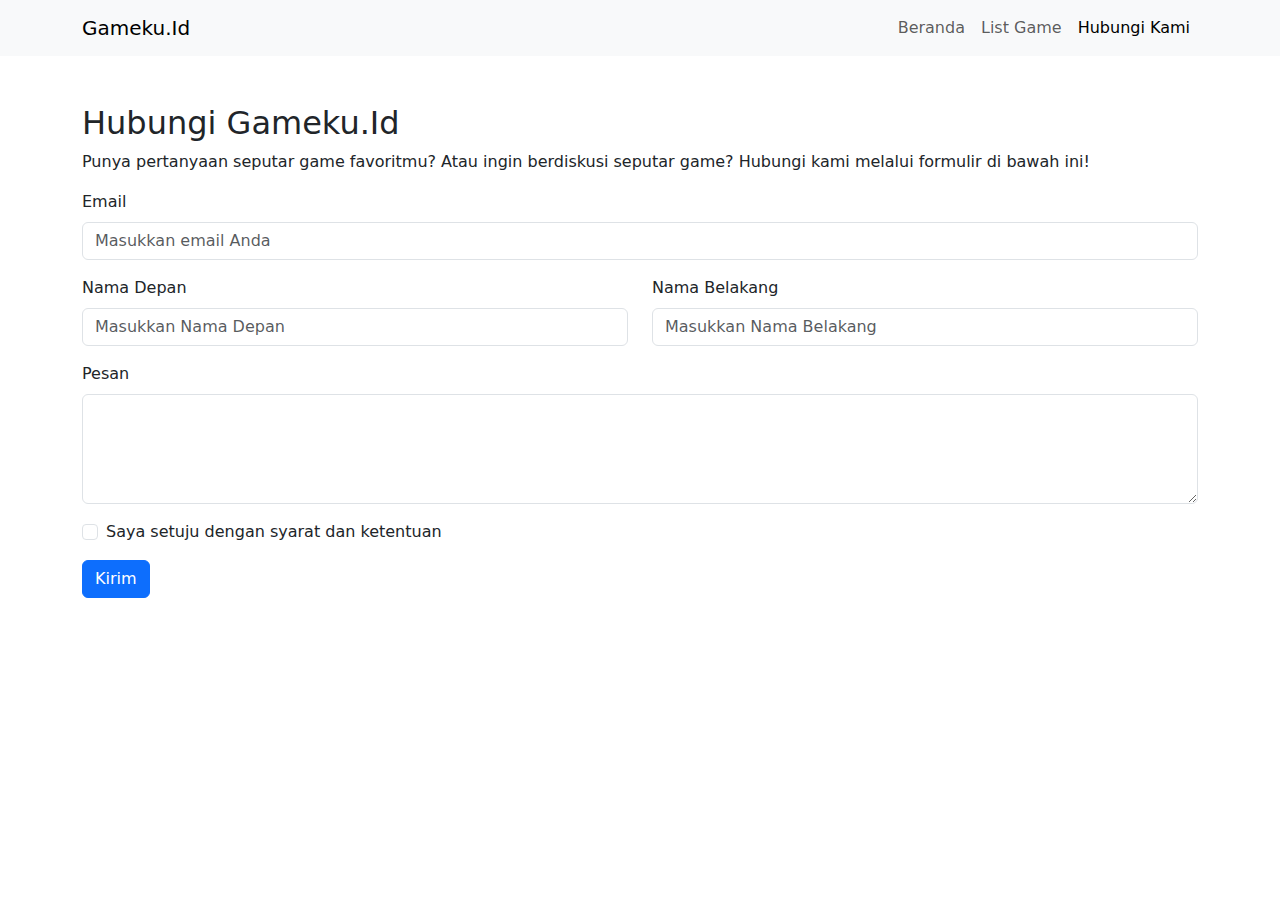
<file: Tugas 3/kontak-kami.html>
<!DOCTYPE html>
<html lang="id">
<head>
    <meta charset="UTF-8">
    <meta name="viewport" content="width=device-width, initial-scale=1">
    <title>Hubungi Kami - Gameku.Id</title>
    <link href="https://cdn.jsdelivr.net/npm/bootstrap@5.3.0/dist/css/bootstrap.min.css" rel="stylesheet">
</head>

<body>
    <!-- Navbar -->
    <nav class="navbar navbar-expand-lg navbar-light bg-light">
        <div class="container">
            <a class="navbar-brand" href="index.html">Gameku.Id</a>
            <button class="navbar-toggler" type="button" data-bs-toggle="collapse" data-bs-target="#navbarNav">
                <span class="navbar-toggler-icon"></span>
            </button>
            <div class="collapse navbar-collapse" id="navbarNav">
                <ul class="navbar-nav ms-auto">
                    <li class="nav-item"><a class="nav-link" href="index.html">Beranda</a></li>
                    <li class="nav-item"><a class="nav-link" href="list-game.html">List Game</a></li>
                    <li class="nav-item"><a class="nav-link active" href="contact.html">Hubungi Kami</a></li>
                </ul>
            </div>
        </div>
    </nav>

    <!-- Contact -->
    <div class="container mt-5">
        <h2>Hubungi Gameku.Id</h2>
        <p>Punya pertanyaan seputar game favoritmu? Atau ingin berdiskusi seputar game? Hubungi kami melalui formulir di bawah ini!</p>
        <form>
            <div class="mb-3">
                <label for="email" class="form-label">Email</label>
                <input type="email" class="form-control" id="email" placeholder="Masukkan email Anda" required>
            </div>
            <div class="row">
                <div class="col-md-6 mb-3">
                    <label for="firstName" class="form-label">Nama Depan</label>
                    <input type="text" class="form-control" id="firstName" placeholder="Masukkan Nama Depan" required>
                </div>
                <div class="col-md-6 mb-3">
                    <label for="lastName" class="form-label">Nama Belakang</label>
                    <input type="text" class="form-control" id="lastName" placeholder="Masukkan Nama Belakang" required>
                </div>
            </div>
            <div class="mb-3">
                <label for="message" class="form-label">Pesan</label>
                <textarea class="form-control" id="message" rows="4" required></textarea>
            </div>
            <div class="mb-3 form-check">
                <input type="checkbox" class="form-check-input" id="terms" required>
                <label class="form-check-label" for="terms">Saya setuju dengan syarat dan ketentuan</label>
            </div>
            <button type="submit" class="btn btn-primary">Kirim</button>
        </form>
    </div>

    <script src="https://cdn.jsdelivr.net/npm/bootstrap@5.3.0/dist/js/bootstrap.bundle.min.js"></script>
</body>
</html>
</file>
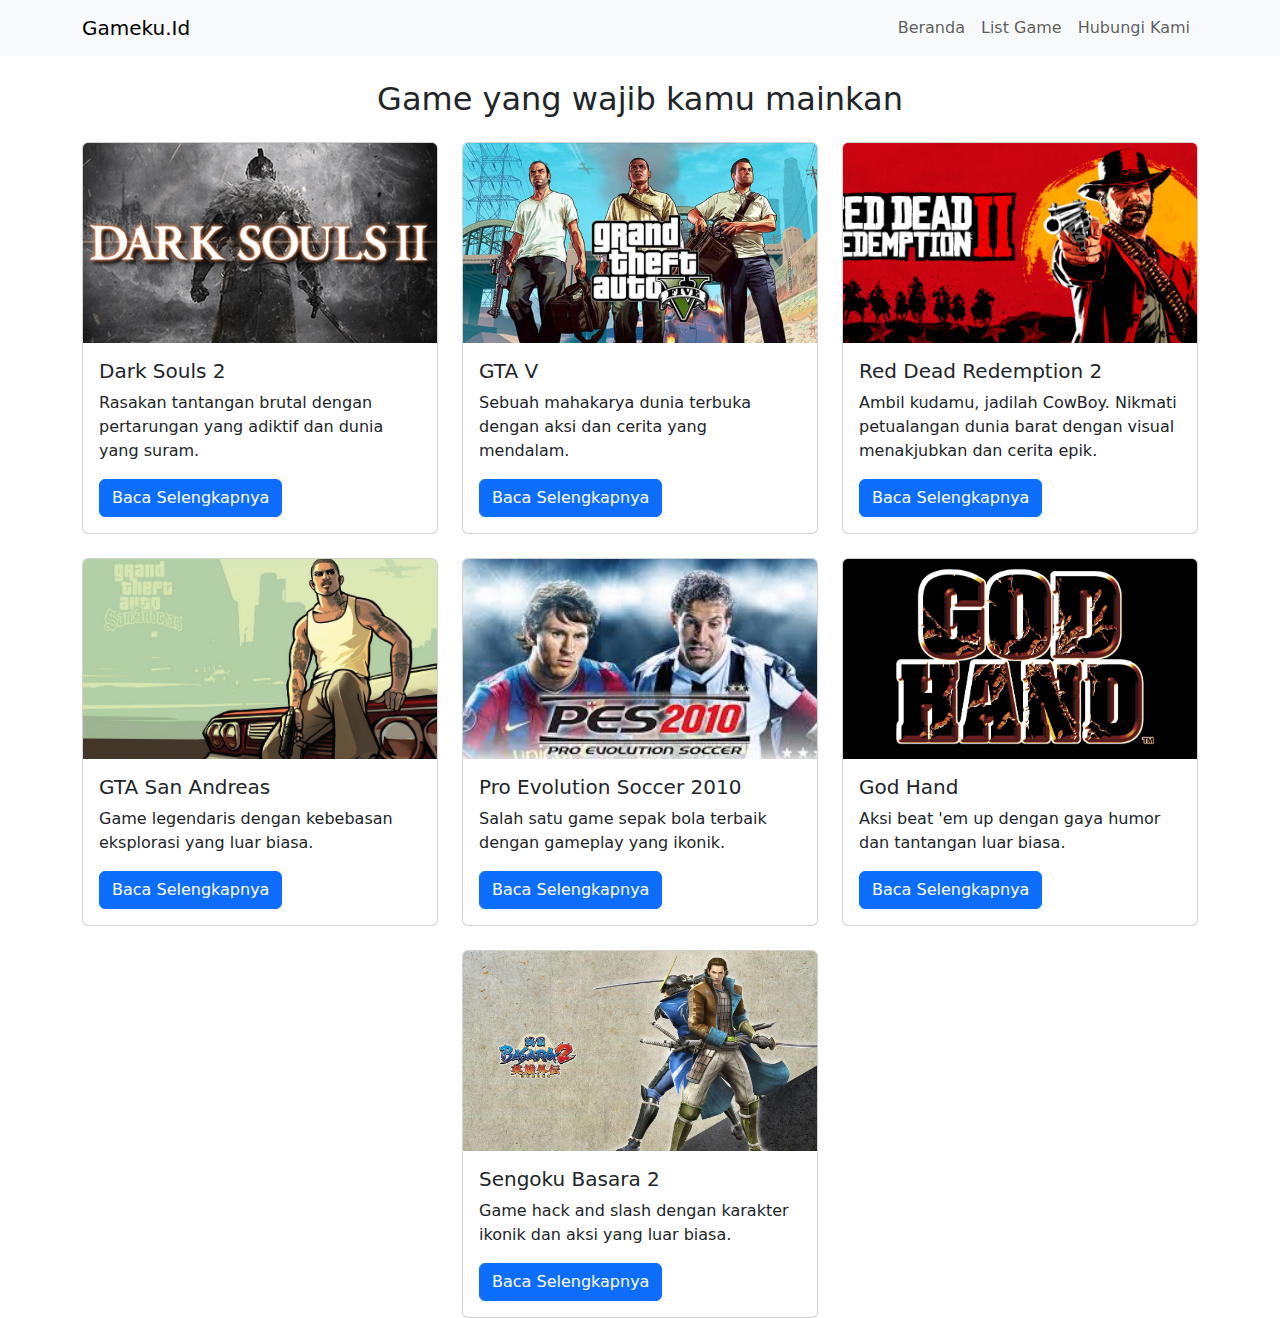
<file: Tugas 3/list-game.html>
<!DOCTYPE html>
<html lang="en">
<head>
    <meta charset="UTF-8">
    <meta name="viewport" content="width=device-width, initial-scale=1">
    <title>List Game - Gameku.Id</title>
    <link href="https://cdn.jsdelivr.net/npm/bootstrap@5.3.0/dist/css/bootstrap.min.css" rel="stylesheet">
    <style>
        .card {
            display: flex;
            flex-direction: column;
            height: 100%;
        }
        .card-body {
            flex-grow: 1;
        }
        .card-img-top {
            height: 200px;
            object-fit: cover;
        }
    </style>
</head>
<body>
    <!-- Navbar -->
    <nav class="navbar navbar-expand-lg navbar-light bg-light">
        <div class="container">
            <a class="navbar-brand" href="index.html">Gameku.Id</a>
            <button class="navbar-toggler" type="button" data-bs-toggle="collapse" data-bs-target="#navbarNav">
                <span class="navbar-toggler-icon"></span>
            </button>
            <div class="collapse navbar-collapse" id="navbarNav">
                <ul class="navbar-nav ms-auto">
                    <li class="nav-item"><a class="nav-link" href="index.html">Beranda</a></li>
                    <li class="nav-item"><a class="nav-link" href="list-game.html">List Game</a></li>
                    <li class="nav-item"><a class="nav-link" href="kontak-kami.html">Hubungi Kami</a></li>
                </ul>
            </div>
        </div>
    </nav>

    <!-- List Game -->
    <div class="container mt-4">
        <h2 class="text-center mb-4">Game yang wajib kamu mainkan</h2>
        <div class="row">
            <div class="col-md-4">
                <div class="card">
                    <img src="dark souls 2.jpg" class="card-img-top" alt="Dark Souls 2">
                    <div class="card-body">
                        <h5 class="card-title">Dark Souls 2</h5>
                        <p class="card-text">Rasakan tantangan brutal dengan pertarungan yang adiktif dan dunia yang suram.</p>
                        <a href="#" class="btn btn-primary">Baca Selengkapnya</a>
                    </div>
                </div>
            </div>
            <div class="col-md-4">
                <div class="card">
                    <img src="gta v.jpg" class="card-img-top" alt="GTA V">
                    <div class="card-body">
                        <h5 class="card-title">GTA V</h5>
                        <p class="card-text">Sebuah mahakarya dunia terbuka dengan aksi dan cerita yang mendalam.</p>
                        <a href="#" class="btn btn-primary">Baca Selengkapnya</a>
                    </div>
                </div>
            </div>
            <div class="col-md-4">
                <div class="card">
                    <img src="rdr 2.jpg" class="card-img-top" alt="Red Dead Redemption 2">
                    <div class="card-body">
                        <h5 class="card-title">Red Dead Redemption 2</h5>
                        <p class="card-text">Ambil kudamu, jadilah CowBoy. Nikmati petualangan dunia barat dengan visual menakjubkan dan cerita epik.</p>
                        <a href="#" class="btn btn-primary">Baca Selengkapnya</a>
                    </div>
                </div>
            </div>
        </div>
        <div class="row mt-4">
            <div class="col-md-4">
                <div class="card">
                    <img src="gta san andreas.png" class="card-img-top" alt="GTA San Andreas">
                    <div class="card-body">
                        <h5 class="card-title">GTA San Andreas</h5>
                        <p class="card-text">Game legendaris dengan kebebasan eksplorasi yang luar biasa.</p>
                        <a href="#" class="btn btn-primary">Baca Selengkapnya</a>
                    </div>
                </div>
            </div>
            <div class="col-md-4">
                <div class="card">
                    <img src="pes 2010.jpg" class="card-img-top" alt="Pes 2010">
                    <div class="card-body">
                        <h5 class="card-title">Pro Evolution Soccer 2010</h5>
                        <p class="card-text">Salah satu game sepak bola terbaik dengan gameplay yang ikonik.</p>
                        <a href="#" class="btn btn-primary">Baca Selengkapnya</a>
                    </div>
                </div>
            </div>
            <div class="col-md-4">
                <div class="card">
                    <img src="god hand.jpg" class="card-img-top" alt="God Hand">
                    <div class="card-body">
                        <h5 class="card-title">God Hand</h5>
                        <p class="card-text">Aksi beat 'em up dengan gaya humor dan tantangan luar biasa.</p>
                        <a href="#" class="btn btn-primary">Baca Selengkapnya</a>
                    </div>
                </div>
            </div>
        </div>
        <div class="row mt-4">
            <div class="col-md-4 offset-md-4">
                <div class="card">
                    <img src="sengoku basara 2.jpg" class="card-img-top" alt="Sengoku Basara 2">
                    <div class="card-body">
                        <h5 class="card-title">Sengoku Basara 2</h5>
                        <p class="card-text">Game hack and slash dengan karakter ikonik dan aksi yang luar biasa.</p>
                        <a href="#" class="btn btn-primary">Baca Selengkapnya</a>
                    </div>
                </div>
            </div>
        </div>
    </div>

    <script src="https://cdn.jsdelivr.net/npm/bootstrap@5.3.0/dist/js/bootstrap.bundle.min.js"></script>
</body>
</html>
</file>
